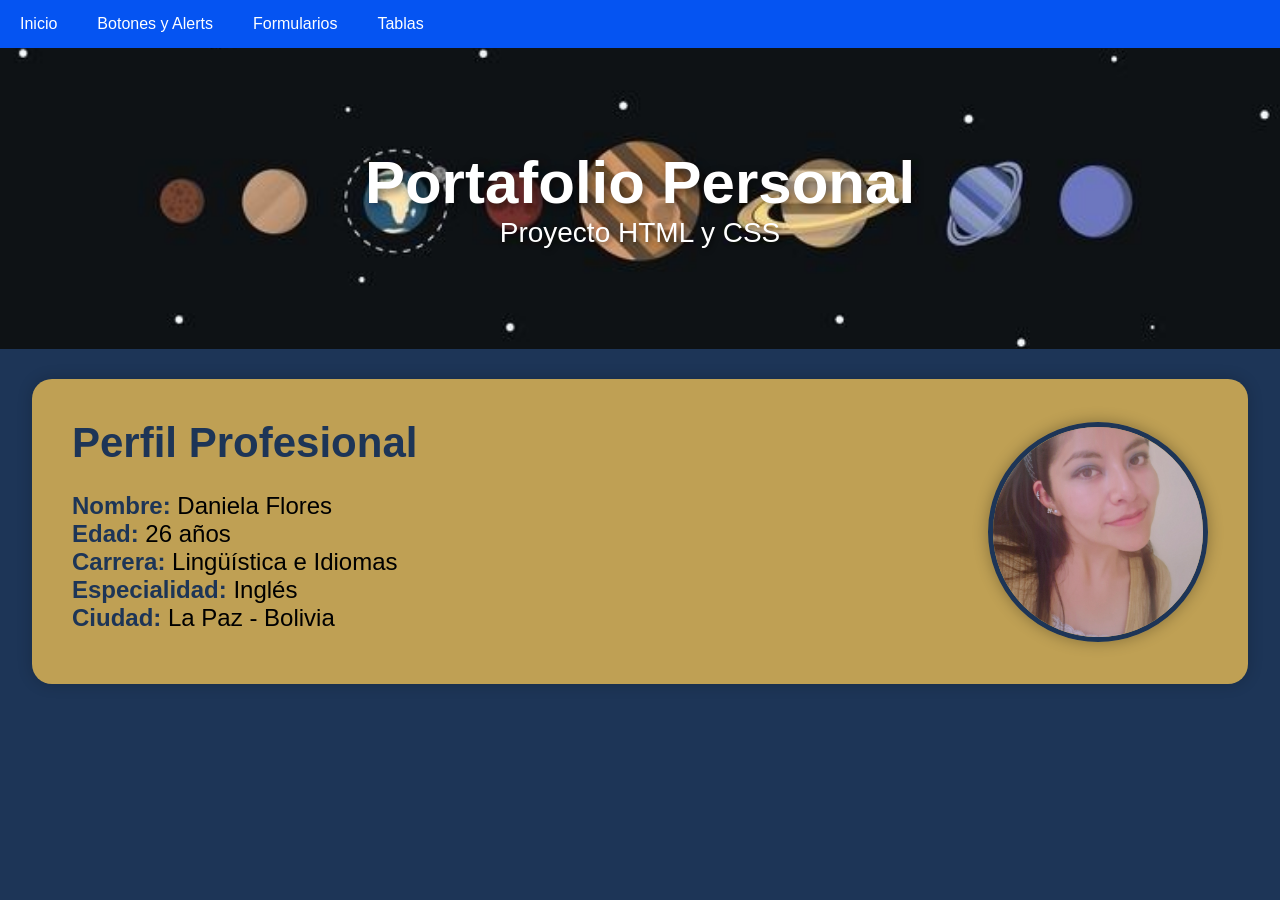
<file: index.html>
<!DOCTYPE html>
<html lang="es">

<head>
    <meta charset="UTF-8">
    <meta name="viewport" content="width=device-width, initial-scale=1.0">
    <title>INICIO</title>
    <link rel="stylesheet" href="css/estilos.css">
    <link rel="icon" type="image/png" href="img/icon.jpg">
</head>

<body>

<nav>
<ul>

<li><a href="index.html">Inicio</a></li>

<li class="dropdown">
<a href="#">Botones y Alerts</a>
<div class="submenu">
<a href="botones.html">Botones</a>
<a href="alerts.html">Alerts</a>
</div>
</li>

<li class="dropdown">
<a href="#">Formularios</a>
<div class="submenu">
<a href="form_basico.html">Form Básico</a>
<a href="form_avanzado.html">Form Avanzado</a>
</div>
</li>

<li class="dropdown">
<a href="#">Tablas</a>
<div class="submenu">
<a href="tabla_corta.html">Tabla Corta</a>
<a href="tabla_extensa.html">Tabla Extensa</a>
</div>
</li>

</ul>
</nav>

<header class="banner">
<h1>Portafolio Personal</h1>
<p>Proyecto HTML y CSS</p>
</header>

<div class="contenido">

    <div class="perfil">

        <div class="datos">

            <h2>Perfil Profesional</h2>

            <p><strong>Nombre:</strong> Daniela Flores</p>

            <p><strong>Edad:</strong> 26 años</p>

            <p><strong>Carrera:</strong> Lingüística e Idiomas</p>

            <p><strong>Especialidad:</strong> Inglés</p>

            <p><strong>Ciudad:</strong> La Paz - Bolivia</p>

        </div>

        <img src="img/foto.jpg" class="foto">

    </div>

</div>

</body>
</html>
</file>
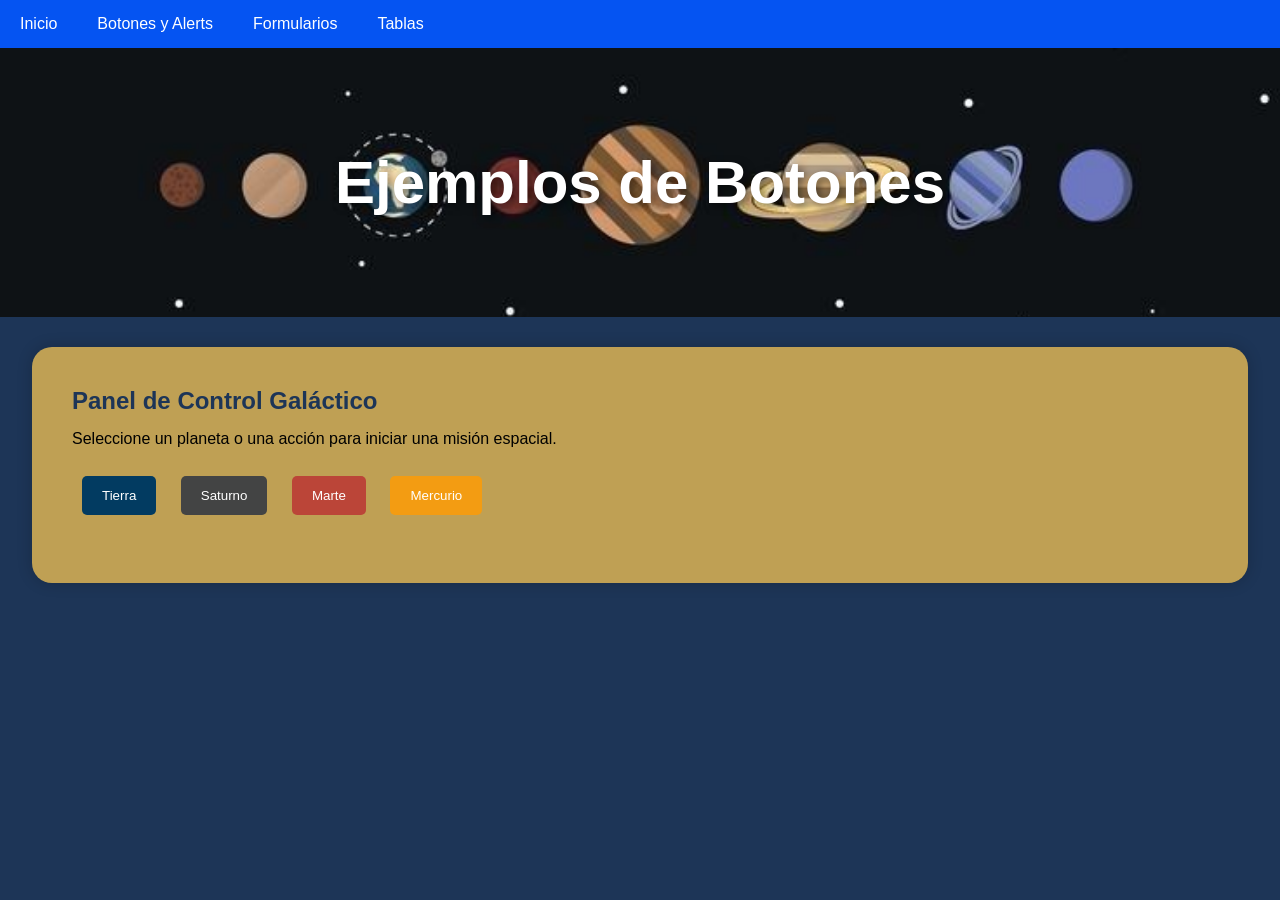
<file: botones.html>
<!DOCTYPE html>
<html lang="es">

<head>
<meta charset="UTF-8">
<meta name="viewport" content="width=device-width, initial-scale=1.0">
<title>Botones</title>
<link rel="stylesheet" href="css/estilos.css">
<link rel="icon" type="image/png" href="img/icon.jpg">
</head>

<body>

<nav>
<ul>
<li><a href="index.html">Inicio</a></li>

<li class="dropdown">
<a href="#">Botones y Alerts</a>
<div class="submenu">
<a href="botones.html">Botones</a>
<a href="alerts.html">Alerts</a>
</div>
</li>

<li class="dropdown">
<a href="#">Formularios</a>
<div class="submenu">
<a href="form_basico.html">Form Básico</a>
<a href="form_avanzado.html">Form Avanzado</a>
</div>
</li>

<li class="dropdown">
<a href="#">Tablas</a>
<div class="submenu">
<a href="tabla_corta.html">Tabla Corta</a>
<a href="tabla_extensa.html">Tabla Extensa</a>
</div>
</li>

</ul>
</nav>

<header class="banner">
<h1>Ejemplos de Botones</h1>
</header>

<div class="contenido">
  


    <h2>Panel de Control Galáctico</h2>

<p>
Seleccione un planeta o una acción para iniciar una misión espacial.
</p>

<br>

<button class="btn1" onclick="reproducirTierra()">Tierra</button>

<button class="btn2" onclick="reproducirSaturno()">Saturno</button>

<button class="btn3" onclick="reproducirMarte()">Marte</button>

<button class="btn4" onclick="reproducirMercurio()">Mercurio</button>

<br><br>

</div>
<br>

<div class="contenedor-videos">

    <video id="videoTierra" width="300" controls>
        <source src="video/TIERRA.mp4" type="video/mp4">
    </video>

    <video id="videoSaturno" width="300" controls>
        <source src="video/video.mp4" type="video/mp4">
    </video>

    <video id="videoMarte" width="300" controls>
        <source src="video/MARTE.mp4" type="video/mp4">
    </video>

    <video id="videoMercurio" width="300" controls>
        <source src="video/MERCURIO.mp4" type="video/mp4">
    </video>

</div>

<script>
function reproducirTierra() {
    var video = document.getElementById("videoTierra");
    video.style.display = "block";
    video.play();
}

function reproducirSaturno() {
    var video = document.getElementById("videoSaturno");
    video.style.display = "block";
    video.play();
}

function reproducirMarte() {
    var video = document.getElementById("videoMarte");
    video.style.display = "block";
    video.play();
}

function reproducirMercurio() {
    var video = document.getElementById("videoMercurio");
    video.style.display = "block";
    video.play();
}
</script>

</body>
</html>
</file>
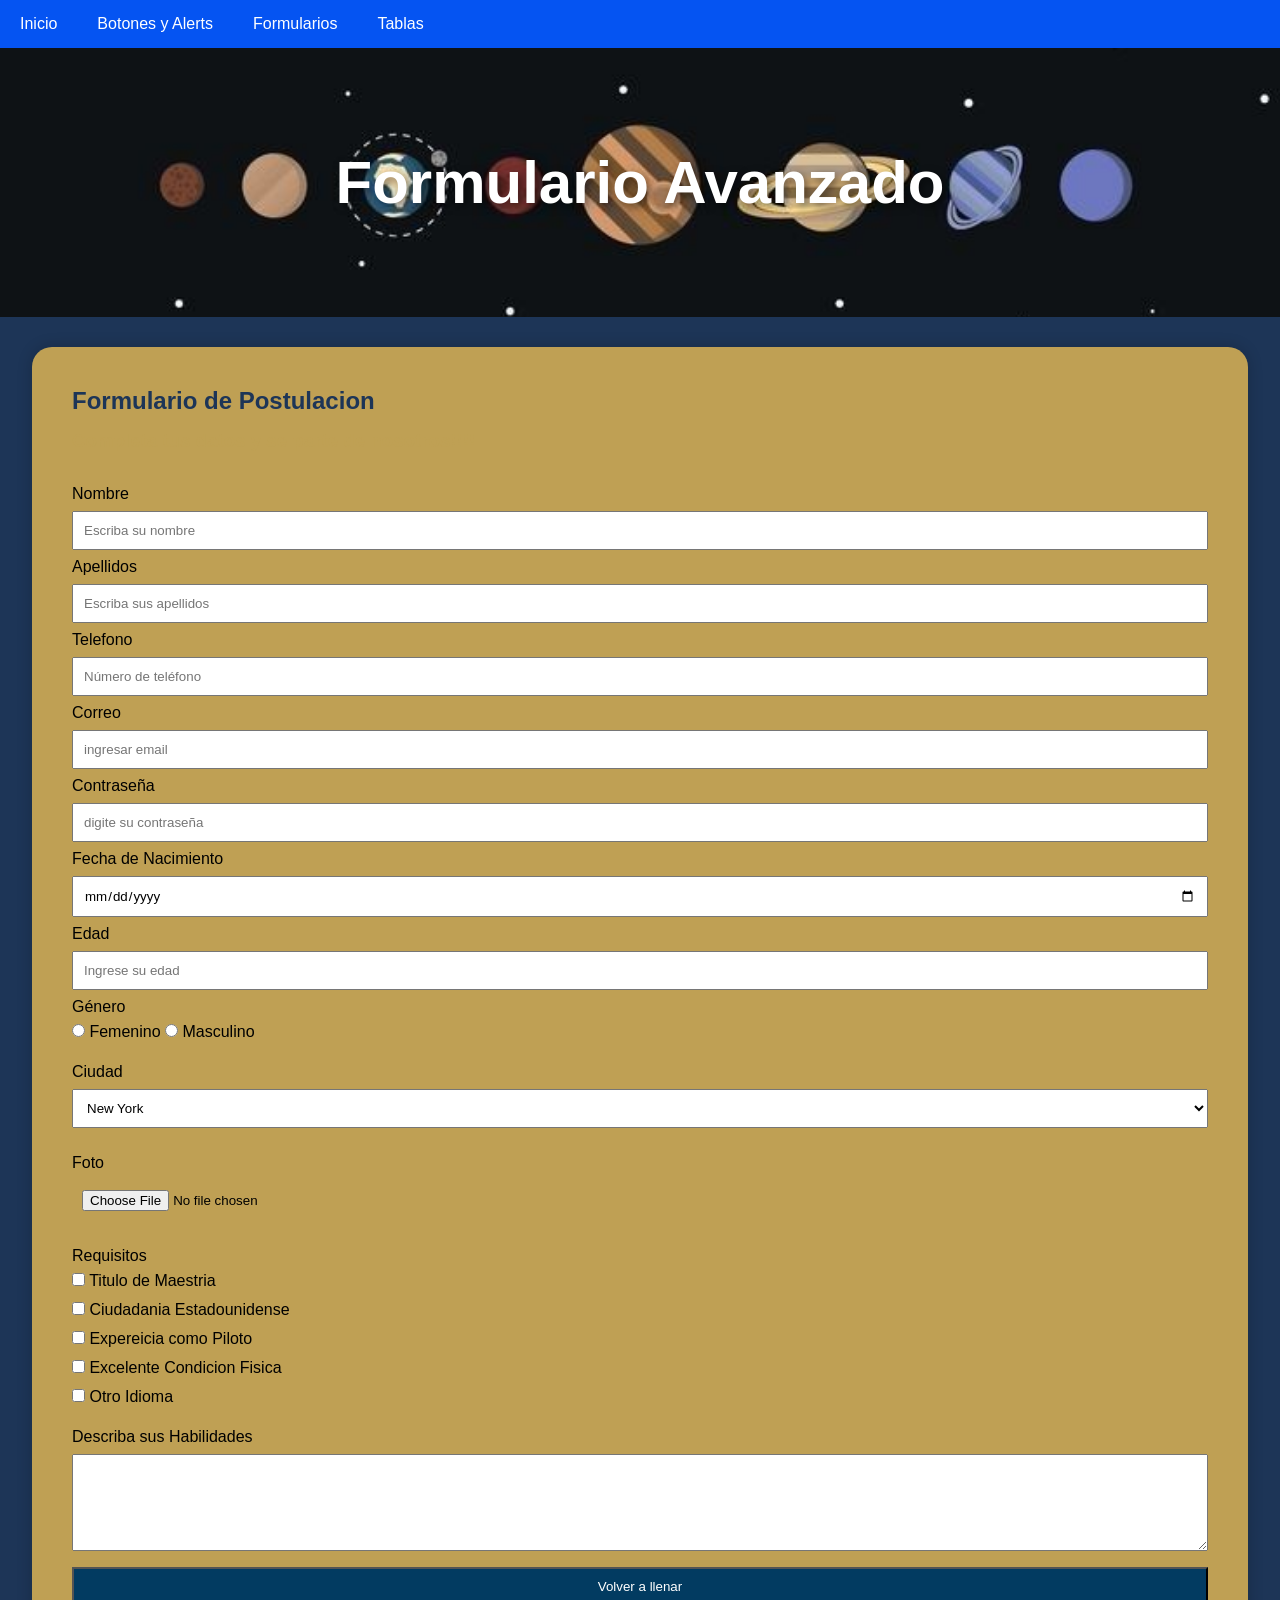
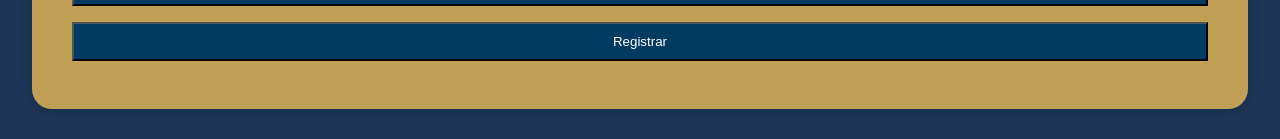
<file: form_avanzado.html>
<!DOCTYPE html>
<html lang="es">

<head>
<meta charset="UTF-8">
<meta name="viewport" content="width=device-width, initial-scale=1.0">
<title>Formulario Avanzado</title>
<link rel="stylesheet" href="css/estilos.css">
<link rel="icon" type="image/png" href="img/icon.jpg">
</head>

<body>

<nav>
<ul>

<li><a href="index.html">Inicio</a></li>

<li class="dropdown">
<a href="#">Botones y Alerts</a>
<div class="submenu">
<a href="botones.html">Botones</a>
<a href="alerts.html">Alerts</a>
</div>
</li>

<li class="dropdown">
<a href="#">Formularios</a>
<div class="submenu">
<a href="form_basico.html">Form Básico</a>
<a href="form_avanzado.html">Form Avanzado</a>
</div>
</li>

<li class="dropdown">
<a href="#">Tablas</a>
<div class="submenu">
<a href="tabla_corta.html">Tabla Corta</a>
<a href="tabla_extensa.html">Tabla Extensa</a>
</div>
</li>

</ul>
</nav>

<header class="banner">
<h1>Formulario Avanzado</h1>
</header>

<div class="contenido">
<h2>Formulario de Postulacion</h2>
<h3>Completa tus datos y se parte de nosotros!!!!</h3>
<br>
<form>

<label>Nombre </label>
<input type="text" placeholder="Escriba su nombre" required>

<label>Apellidos</label>
<input type="text" placeholder="Escriba sus apellidos" required>

<label>Telefono</label>
<input type="tel" placeholder="Número de teléfono" required>

<label>Correo</label>
<input type="email" placeholder="ingresar email" required>

<label>Contraseña</label>
<input type="password" placeholder="digite su contraseña" required>

<label>Fecha de Nacimiento</label>
<input type="date" required>

<label>Edad</label>
<input type="number" placeholder="Ingrese su edad" min="18" max="45" required>

<label>Género</label>

<div>
<input type="radio" name="sexo"> Femenino
<input type="radio" name="sexo"> Masculino
</div>
<br>
<label>Ciudad</label>
<select>
<option>New York</option>
<option>Los Angeles</option>
<option>Chicago</option>
<option>Houston</option>
<option>Phoenix</option>
<option>Filadelfia</option>
<option>Dallas</option>
<option>San Francisco</option>
<option>Miami</option>
</select>



<br>
<label>Foto</label>
<input type="file" accept="image/*"  placeholder="Subir fotografia jpg" required>
<br>
<label>Requisitos</label>

<div>
<input type="checkbox"> Titulo de Maestria <br>
<input type="checkbox"> Ciudadania Estadounidense<br>
<input type="checkbox"> Expereicia como Piloto<br>
<input type="checkbox"> Excelente Condicion Fisica<br>
<input type="checkbox"> Otro Idioma<br>
</div>

<br>

<label>Describa sus Habilidades</label>
<textarea rows="5"></textarea>

<input class="btn1" type="reset" value="Volver a llenar">
<input class="btn1" type="submit" value="Registrar">

</form>

</div>

</body>
</html>
</file>
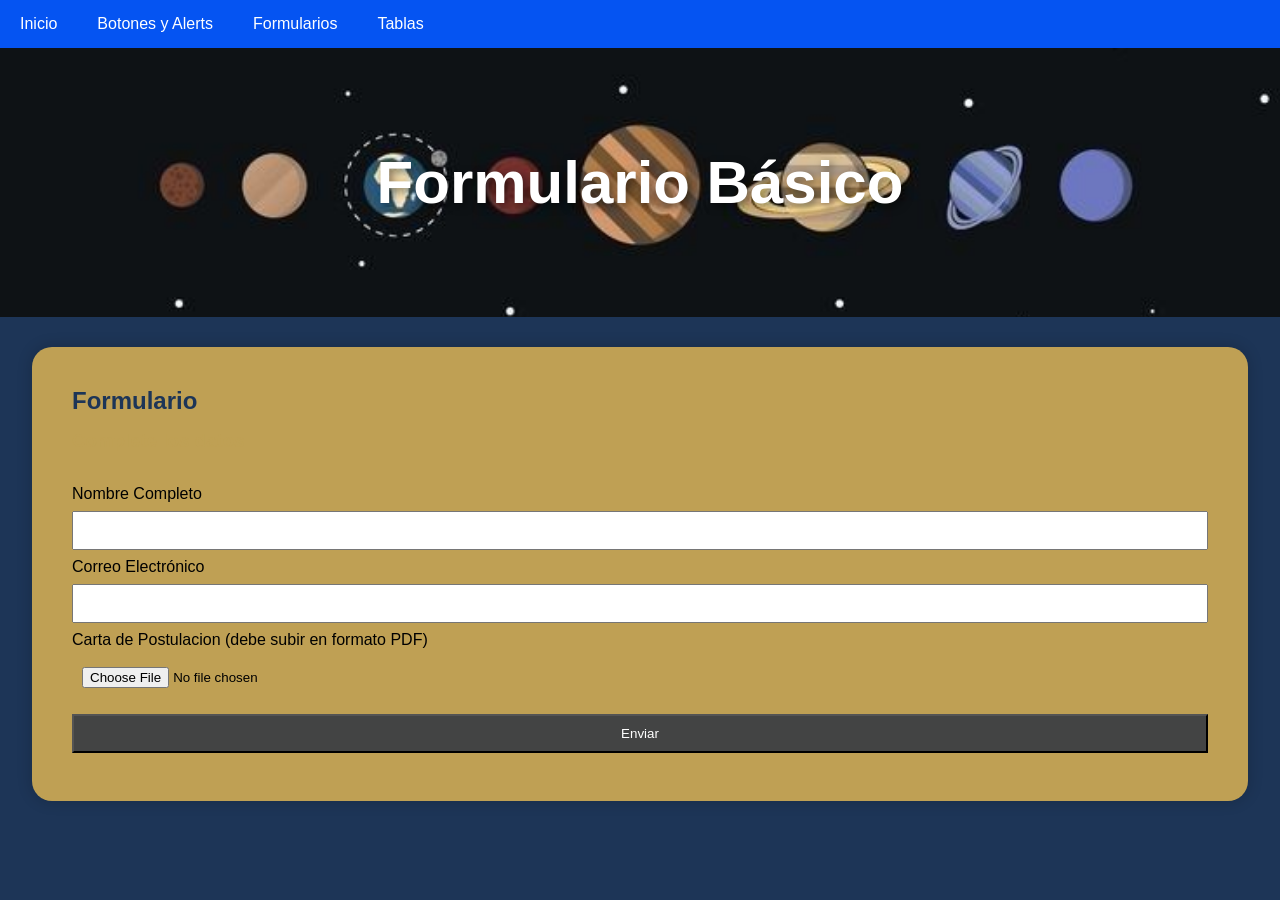
<file: form_basico.html>
<!DOCTYPE html>
<html lang="es">

<head>
<meta charset="UTF-8">
<meta name="viewport" content="width=device-width, initial-scale=1.0">
<title>Formulario Básico</title>
<link rel="stylesheet" href="css/estilos.css">
<link rel="icon" type="image/png" href="img/icon.jpg">
</head>

<body>

<nav>
<ul>

<li><a href="index.html">Inicio</a></li>

<li class="dropdown">
<a href="#">Botones y Alerts</a>
<div class="submenu">
<a href="botones.html">Botones</a>
<a href="alerts.html">Alerts</a>
</div>
</li>

<li class="dropdown">
<a href="#">Formularios</a>
<div class="submenu">
<a href="form_basico.html">Form Básico</a>
<a href="form_avanzado.html">Form Avanzado</a>
</div>
</li>

<li class="dropdown">
<a href="#">Tablas</a>
<div class="submenu">
<a href="tabla_corta.html">Tabla Corta</a>
<a href="tabla_extensa.html">Tabla Extensa</a>
</div>
</li>

</ul>
</nav>

<header class="banner">
<h1>Formulario Básico</h1>
</header>

<div class="contenido">
<h2>Formulario</h2>
<h3>Complete los datos</h3>

<br>

<form>

<label>Nombre Completo</label>
<input type="text">

<label>Correo Electrónico</label>
<input type="email">

<label>Carta de Postulacion (debe subir en formato PDF)</label>
<input type="file" accept=".pdf,.doc,.docx" required>


<input class="btn2" type="submit" value="Enviar">

</form>

</div>

</body>
</html>
</file>
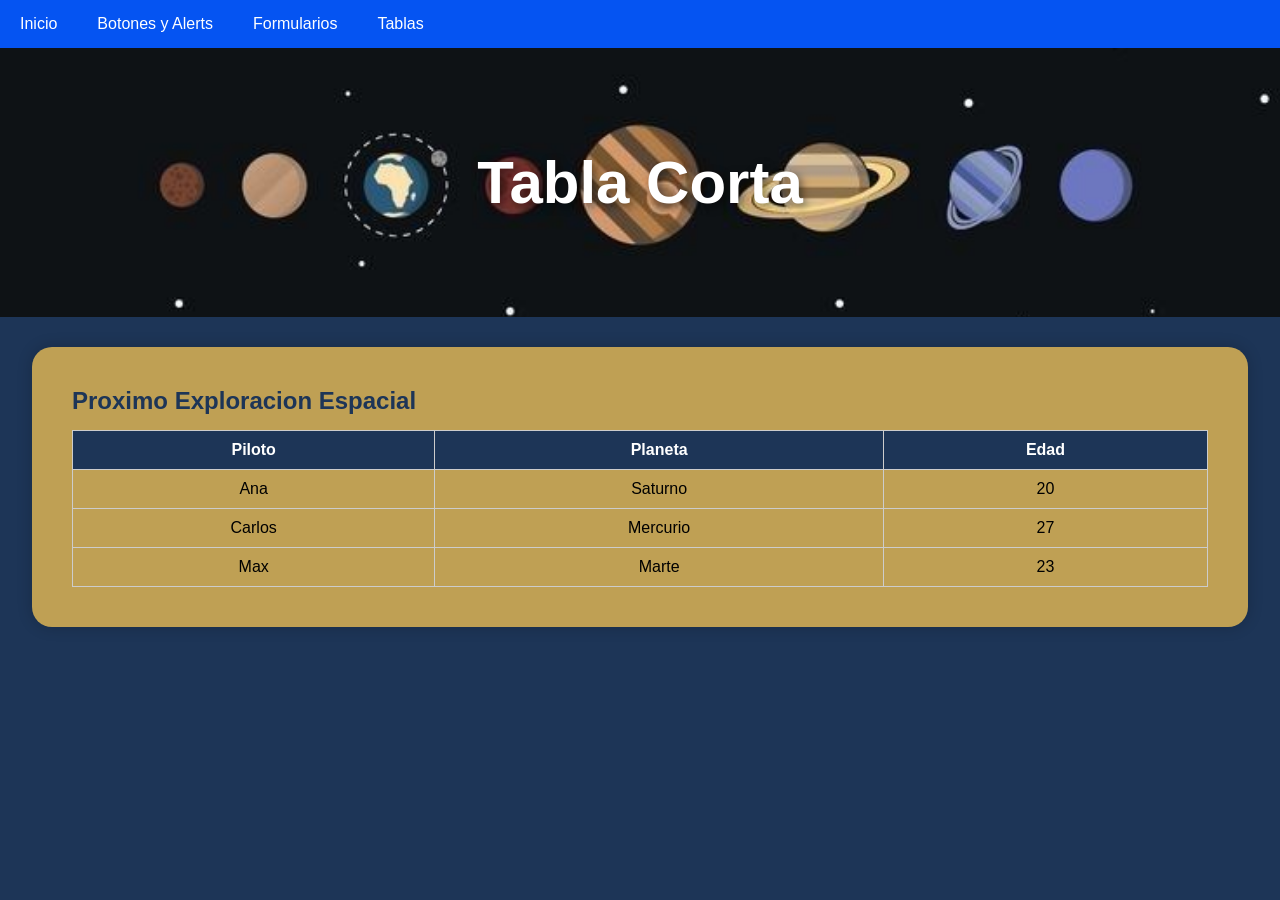
<file: tabla_corta.html>
<!DOCTYPE html>
<html lang="es">

<head>
<meta charset="UTF-8">
<meta name="viewport" content="width=device-width, initial-scale=1.0">
<title>Tabla Corta</title>
<link rel="stylesheet" href="css/estilos.css">
<link rel="icon" type="image/png" href="img/icon.jpg">
</head>

<body>

<nav>
<ul>

<li><a href="index.html">Inicio</a></li>

<li class="dropdown">
<a href="#">Botones y Alerts</a>
<div class="submenu">
<a href="botones.html">Botones</a>
<a href="alerts.html">Alerts</a>
</div>
</li>

<li class="dropdown">
<a href="#">Formularios</a>
<div class="submenu">
<a href="form_basico.html">Form Básico</a>
<a href="form_avanzado.html">Form Avanzado</a>
</div>
</li>

<li class="dropdown">
<a href="#">Tablas</a>
<div class="submenu">
<a href="tabla_corta.html">Tabla Corta</a>
<a href="tabla_extensa.html">Tabla Extensa</a>
</div>
</li>

</ul>
</nav>

<header class="banner">
<h1>Tabla Corta</h1>
</header>

<div class="contenido">

    <h2>Proximo Exploracion Espacial</h2>
<table>

<tr>
<th>Piloto</th>
<th>Planeta</th>
<th>Edad</th>
</tr>

<tr>
<td>Ana</td>
<td>Saturno</td>
<td>20</td>
</tr>

<tr>
<td>Carlos</td>
<td>Mercurio</td>
<td>27</td>
</tr>

<tr>
<td>Max</td>
<td>Marte</td>
<td>23</td>
</tr>

</table>

</div>

</body>
</html>
</file>
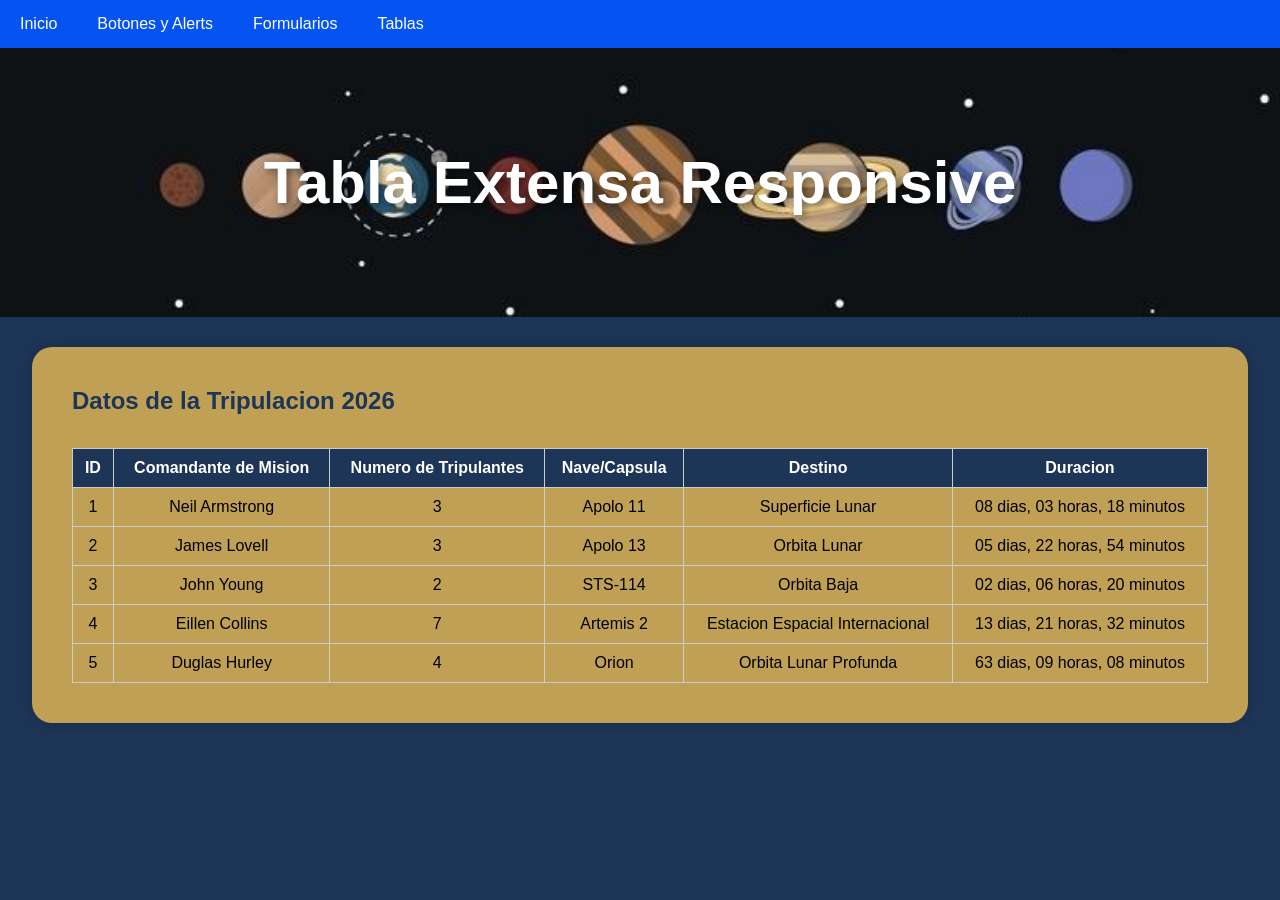
<file: tabla_extensa.html>
<!DOCTYPE html>
<html lang="es">

<head>
<meta charset="UTF-8">
<meta name="viewport" content="width=device-width, initial-scale=1.0">
<title>Tabla Extensa</title>
<link rel="stylesheet" href="css/estilos.css">
</head>

<body>

<nav>
<ul>

<li><a href="index.html">Inicio</a></li>

<li class="dropdown">
<a href="#">Botones y Alerts</a>
<div class="submenu">
<a href="botones.html">Botones</a>
<a href="alerts.html">Alerts</a>
</div>
</li>

<li class="dropdown">
<a href="#">Formularios</a>
<div class="submenu">
<a href="form_basico.html">Form Básico</a>
<a href="form_avanzado.html">Form Avanzado</a>
</div>
</li>

<li class="dropdown">
<a href="#">Tablas</a>
<div class="submenu">
<a href="tabla_corta.html">Tabla Corta</a>
<a href="tabla_extensa.html">Tabla Extensa</a>
</div>
</li>

</ul>
</nav>

<header class="banner">
<h1>Tabla Extensa Responsive</h1>
</header>

<div class="contenido">

<div class="responsive">
<h2>Datos de la Tripulacion 2026</h2> <br>
<table>

<tr>
<th>ID</th>
<th>Comandante de Mision</th>
<th>Numero de Tripulantes</th>
<th>Nave/Capsula</th>
<th>Destino</th>
<th>Duracion</th>
</tr>

<tr>
<td>1</td>
<td>Neil Armstrong</td>
<td>3</td>
<td>Apolo 11</td>
<td>Superficie Lunar</td>
<td>08 dias, 03 horas, 18 minutos</td>
</tr>

<tr>
<td>2</td>
<td>James Lovell</td>
<td>3</td>
<td>Apolo 13</td>
<td>Orbita Lunar</td>
<td>05 dias, 22 horas, 54 minutos</td>
</tr>

<tr>
<td>3</td>
<td>John Young</td>
<td>2</td>
<td>STS-114</td>
<td>Orbita Baja</td>
<td>02 dias, 06 horas, 20 minutos</td>
</tr>

<tr>
<td>4</td>
<td>Eillen Collins</td>
<td>7</td>
<td>Artemis 2</td>
<td>Estacion Espacial Internacional</td>
<td>13 dias, 21 horas, 32 minutos</td>
</tr>

<tr>
<td>5</td>
<td>Duglas Hurley</td>
<td>4</td>
<td>Orion</td>
<td>Orbita Lunar Profunda</td>
<td>63 dias, 09 horas, 08 minutos</td>
</tr>

</table>

</div>

</div>

</body>
</html>
</file>
<file: css/estilos.css>
*{
    margin:0;
    padding:0;
    box-sizing:border-box;
    font-family:'Trebuchet MS', 'Lucida Sans Unicode', 'Lucida Grande', 'Lucida Sans', Arial, sans-serif;
}

body{
    background-color: #1d3557;
}

nav{
    background:#0554F2;
}

nav ul{
    list-style:none;
    display:flex;
}

nav ul li{
    position:relative;
}

nav ul li a{
    color:white;
    text-decoration:none;
    display:block;
    padding:15px 20px;
}

nav ul li:hover{
    background:#BFA054;
}

.submenu{
    display:none;
    position:absolute;
    background:#457b9d;
    min-width:180px;
}

.dropdown:hover .submenu{
    display:block;
}

.submenu a:hover {
    background-color: rgba(217, 219, 98, 0.918);
    color: white;
    border-bottom: 1px solid white;
}


.banner h1{
    font-size:60px;
    font-weight:bold;
    text-shadow:3px 3px 8px rgba(0,0,0,0.5);
}

.banner{
    background-image:url("../img/banner.jpg");
    background-size:cover;
    background-position:center;
    color:rgb(255, 255, 255);
    text-align:center;
    padding:100px 20px;
    font-size:28px;
    text-shadow:2px 2px 5px rgba(0,0,0,0.5);
}

.perfil{
    display:flex;
    align-items:center;
    justify-content:center;
    gap:50px;
}

.datos{
    flex:1;
    width:400px;
    font-size:24px;
    margin-bottom:12px;
}

.datos strong{
    color:#1d3557;
}


.contenido{
    width:95%;
    max-width:1400px;
    margin:30px auto;
    background: #BFA054;
    padding:40px;
    border-radius:20px;
    box-shadow:0px 0px 15px rgba(0,0,0,.2);
}

.foto{
    width:220px;
    height:220px;
    object-fit:cover;
    border-radius:50%;
    border:5px solid #1d3557;
    box-shadow:0 0 15px rgba(0,0,0,0.3);
}


.datos h2{
    font-size:42px;
    color:#1d3557;
    margin-bottom:25px;
}

h2{
    color:#1d3557;
    margin-bottom:15px;
}

h3{
    color: #BFA054;
    font-style: normal;
    margin-bottom:15px;
}

button{
    padding:12px 20px;
    margin:10px;
    border:none;
    border-radius:5px;
    cursor:pointer;
}

.btn1{
    background:#023b61;
    color:white;
}

.btn2{
    background:#434444;
    color:white;
}

.btn3{
    background:#bb4538;
    color:white;
}

.btn4{
    background:#f39c12;
    color:white;
}

.alert{
    padding:20px;
    margin:20px 0;
    border-radius:28px;
}

.success{
    background:#27eb68;
}

.warning{
    background:#e5e774;
}

.danger{
    background:#f15b40f6;
}

form{
    display:flex;
    flex-direction:column;
}


input,
select,
textarea{
    padding:10px;
    margin:8px 0;
}

table{
    width:100%;
    border-collapse:collapse;
}

table th{
    background:#1d3557;
    color:white;
}

table th,
table td{
    border:1px solid #ccc;
    padding:10px;
    text-align:center;
}

tr:hover {
  background-color: #454643;
  transition: 0.3s;
}

.responsive{
    overflow-x:auto;
}

#videoSaturno {
  display: none;
  margin: 20px auto;
  display: block;
}

.contenedor-videos{
    display: flex;
    justify-content: center;
    gap: 20px;
    flex-wrap: wrap;
    margin-top: 20px;
}

#videoTierra,
#videoSaturno,
#videoMarte,
#videoMercurio{
    display: none;
}
</file>
